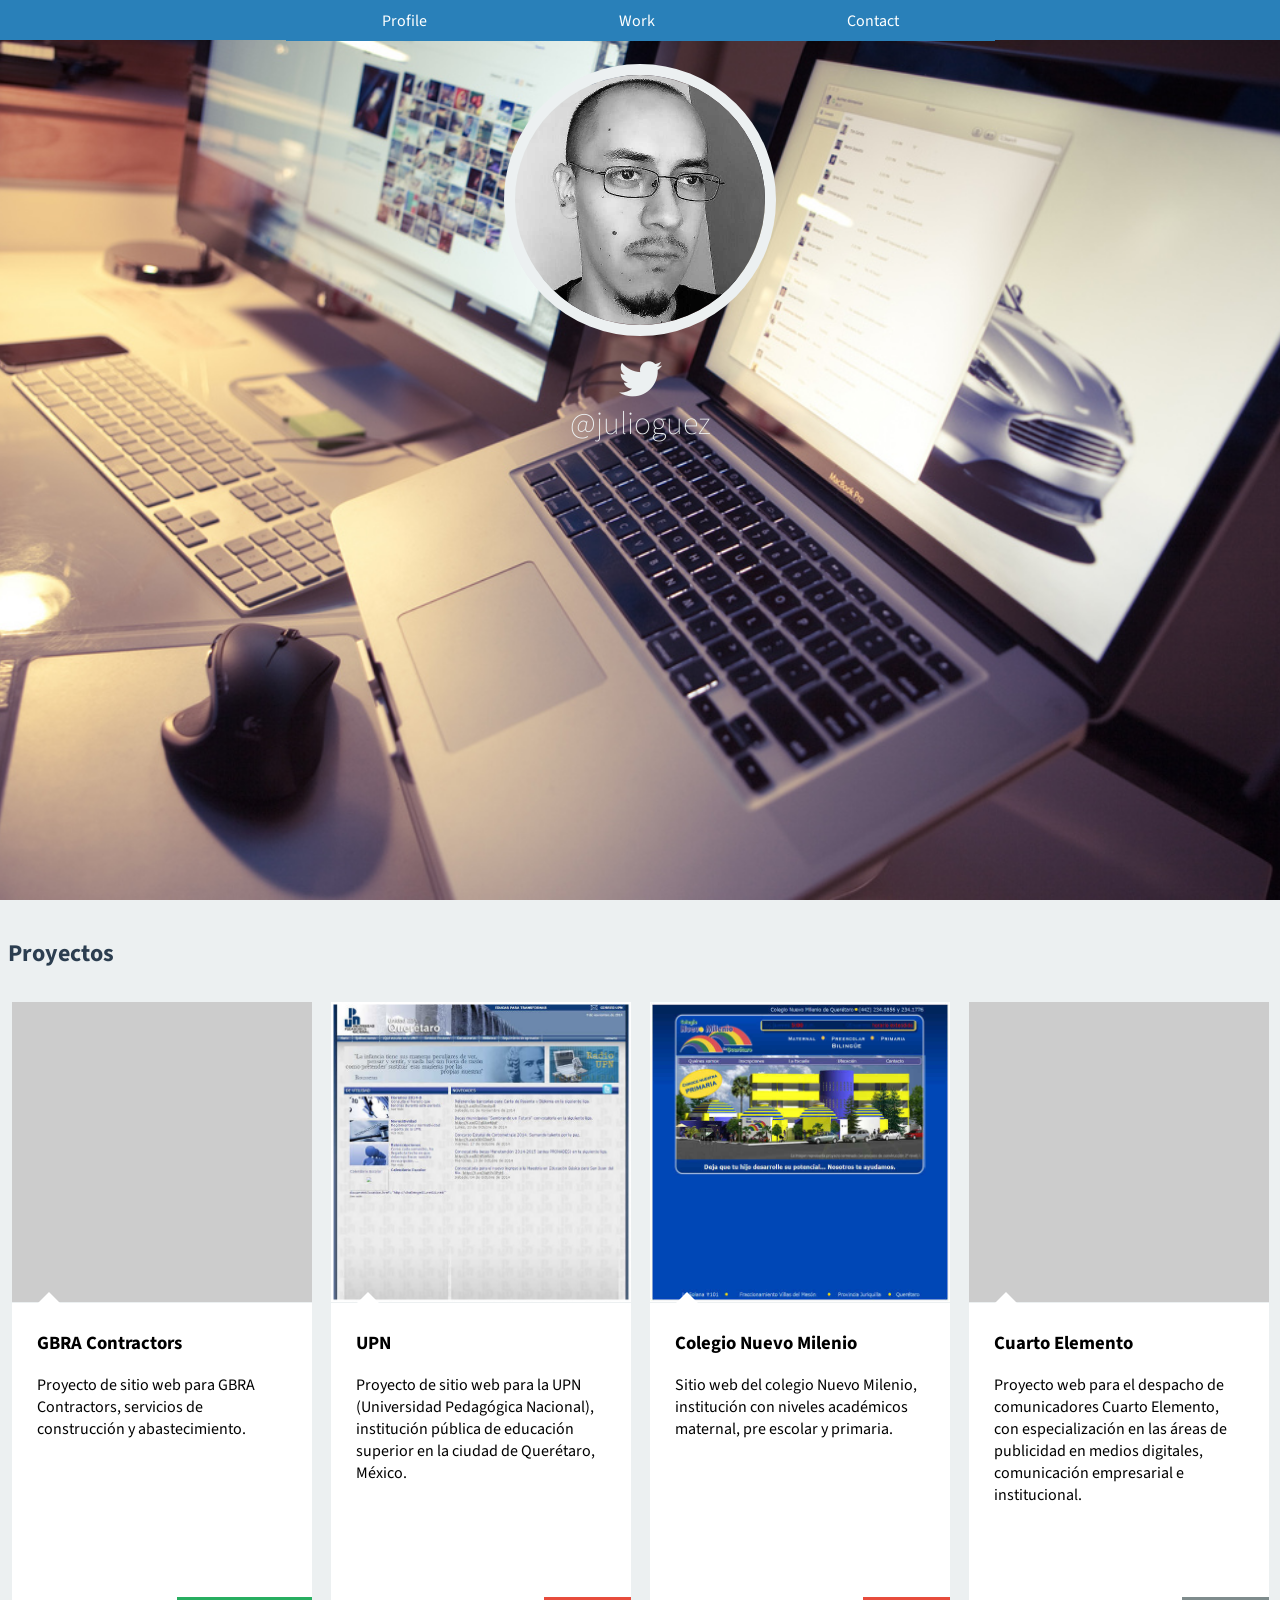
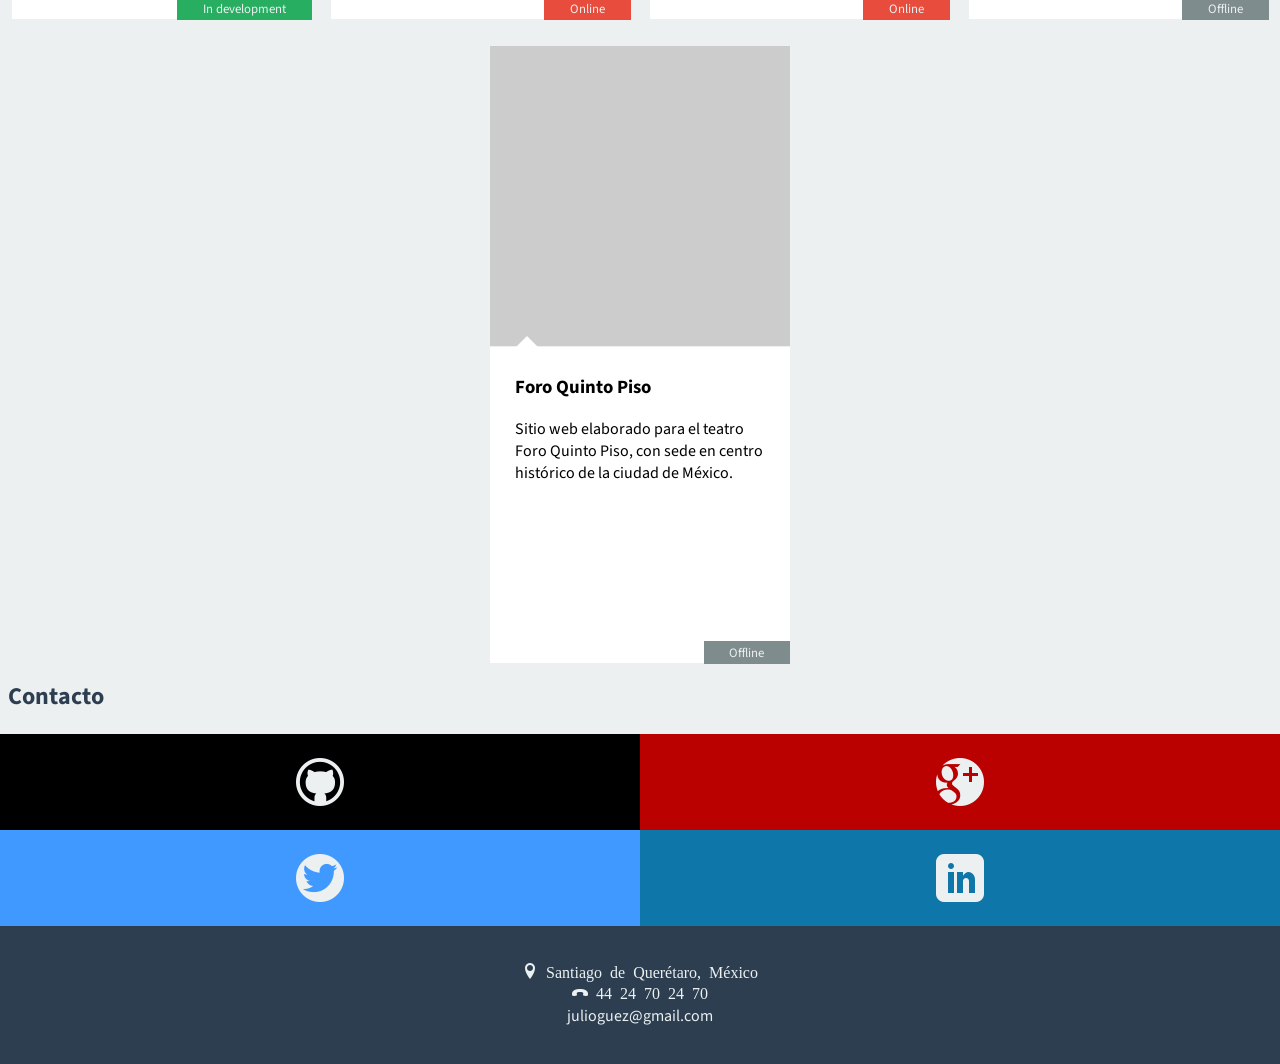
<file: index.html>
<!DOCTYPE html>
<html lang="es">
<head>
	<meta charset="utf-8" />
	<meta name="viewport" content="width=device-width, initial-scale=1, maximum-scale=1" />
	<meta name="description" content="Portafolio Julio Rodríguez" />
	<title>Julio Rodríguez</title>
	<link href='http://fonts.googleapis.com/css?family=Source+Sans+Pro:200,400,700' rel='stylesheet' type='text/css'>
	<link rel="stylesheet" type="text/css" href="statics/css/normalize.css" />
	<link rel="stylesheet" type="text/css" href="statics/css/fonts.css" />
	<link rel="stylesheet" type="text/css" href="statics/css/styles.css" />
	<link rel="stylesheet" type="text/css" href="statics/css/responsive.css" />

</head>
<body>
	<!-- mobile section -->
	<div id="Mobile" class="Mobile">
		<a id="Mobile-icon" class="Mobile-icon icon-menu2" href="#"></a>
	</div>
	<div id="Mobile-title" class="Mobile-title">
		<span class="Mobile-text">MENU</span>
	</div>

	<!-- menu -->
	<nav id="Menu" class="Menu">
		<ul>
			<li><a class="Menu-link" href="#Profile">Profile</a></li><li><a class="Menu-link" href="#Work">Work</a></li><li><a class="Menu-link" href="#Contact">Contact</a></li>
		</ul>
	</nav>




	<!-- profile -->
	<header id ="Profile" class="Profile">

				<figure class="Profile-imageContainer">
					<img class="Profile-image bigEntrance" src="statics/img/me.jpg" />
				</figure>
				<p class="Profile-git icon-twitter"></p>
				<p class="Profile-me"><a href="https://github.com/julioguez">@julioguez</a></p>
	</header>

	<!-- work section -->
	<section id="Work" class="Work">
		<h2>Proyectos</h2>

		<article class="Work-item">
			<figure class="Work-image">
				<a href="#"><img src="statics/img/picture00.png" width="300" alt="GBRA Contractors"/></a>
			</figure>
			<figcaption class="Work-imageDescription">
				<h3>GBRA Contractors</h3>
				<p>Proyecto de sitio web para GBRA Contractors, servicios de construcción y abastecimiento.</p>
				<span class="Work-status u-develop"></span>
			</figcaption>
		</article>
		<article class="Work-item">
			<figure class="Work-image">
				<a href="http://www.upnqueretaro.edu.mx/" target="blank_"><img src="statics/img/project04.jpg" width="300" alt="Universidad Pedagógica Nacional"/></a>
			</figure>
			<figcaption class="Work-imageDescription">
				<h3>UPN</h3>
				<p>Proyecto de sitio web para la UPN (Universidad Pedagógica Nacional), institución pública de educación superior en la ciudad de Querétaro, México.</p>
				<span class="Work-status u-online"></span>
			</figcaption>
		</article>
		<article class="Work-item">
			<figure class="Work-image">
				<a href="http://www.colegionuevomilenio.edu.mx" target="_blank"><img src="statics/img/project03.jpg" width="300" alt="Colegio Nuevo Milenio"/></a>
			</figure>
			<figcaption class="Work-imageDescription">
				<h3>Colegio Nuevo Milenio</h3>
				<p>Sitio web del colegio Nuevo Milenio, institución con niveles académicos maternal, pre escolar y primaria.</p>
				<span class="Work-status u-online"></span>
			</figcaption>
		</article>
		<article class="Work-item">
			<figure class="Work-image">
				<a href="http://www.cuartoelemento.com" target="_blank"><img src="statics/img/picture00.png" width="300" alt="Despacho de comunicadores Cuarto Elemento"/></a>
			</figure>
			<figcaption class="Work-imageDescription">
				<h3>Cuarto Elemento</h3>
				<p>Proyecto web para el despacho de comunicadores Cuarto Elemento, con especialización en las áreas de publicidad en medios digitales, comunicación empresarial e institucional.</p>
				<span class="Work-status u-offline"></span>
			</figcaption>
		</article>
		<article class="Work-item">
			<figure class="Work-image">
				<a href="http://www.foroquintopiso.com" target="_blank"><img src="statics/img/picture00.png" width="300" alt="Teatro Foro Quinto Piso"/></a>
			</figure>
			<figcaption class="Work-imageDescription">
				<h3>Foro Quinto Piso</h3>
				<p>Sitio web elaborado para el teatro Foro Quinto Piso, con sede en centro histórico de la ciudad de México.</p>
				<span class="Work-status u-offline"></span>
			</figcaption>
		</article>
	</section>

	<!-- contact section -->
	<section id="Contact" class="Contact">
		<h2>Contacto</h2>

		<div id="name" class="Contact-item">
			<a href="https://github.com/julioguez" target="blank_" class="icon-github3 Contact-github"></a>
		</div>
		<div id="name" class="Contact-item">
			<a href="https://plus.google.com/+JulioRodriguezjulioguez" target="blank_" class="icon-googleplus4 Contact-gplus"></a>
		</div>
		<div id="name" class="Contact-item">
			<a href="https://twitter.com/julioguez" target="blank_" class="icon-twitter3 Contact-twitter"></a>
		</div>
		<div id="name" class="Contact-item">
			<a href="https://mx.linkedin.com/in/julioguez" target="blank_" class="icon-linkedin Contact-linkedin"></a>
		</div>
	</section>

	<!-- footer -->
	<footer class="Footer">
		<p class="icon-location"> Santiago de Querétaro, México</p>
		<p class="icon-phone-hang-up"> 44 24 70 24 70
		</p>
		<p> julioguez@gmail.com
		</p>
	</footer>

	<!-- scripts -->
	<script src="statics/js/jquery.js"></script>
	<script src="statics/js/main.js"></script>
</body>
</html>
</file>
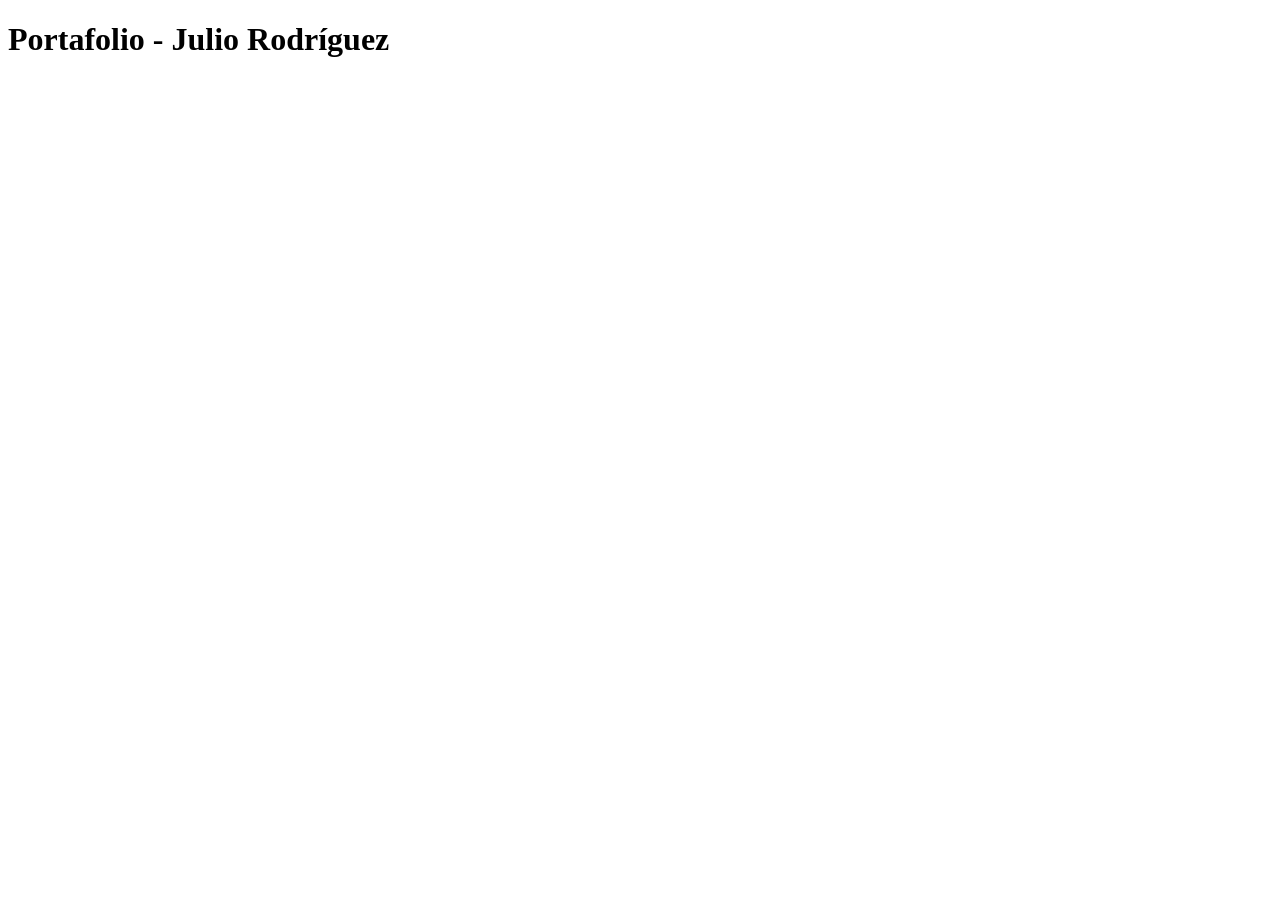
<file: templates/index.html>
<!DOCTYPE html>
<html lang="es">
<head>
	<meta charset="utf-8" />
	<meta name="description" content="Portafolio Julio Rodríguez" />
	<title>Julio Rodríguez</title>
	
</head>
<body>
	<h1>Portafolio - Julio Rodríguez</h1>
</body>
</html>
</file>
<file: statics/css/fonts.css>
@font-face {
	font-family: 'icomoon';
	src:url('../fnt/icomoon.eot?91f9q2');
	src:url('../fnt/icomoon.eot?#iefix91f9q2') format('embedded-opentype'),
	url('../fnt/icomoon.woff?91f9q2') format('woff'),
	url('../fnt/icomoon.ttf?91f9q2') format('truetype'),
	url('../fnt/icomoon.svg?91f9q2#icomoon') format('svg');
	font-weight: normal;
	font-style: normal;
}

[class^="icon-"], [class*=" icon-"] {
	font-family: 'icomoon';
	speak: none;
	font-style: normal;
	font-weight: normal;
	font-variant: normal;
	text-transform: none;
	line-height: 1;

	/* Better Font Rendering =========== */
	-webkit-font-smoothing: antialiased;
	-moz-osx-font-smoothing: grayscale;
}

.icon-three-bars:before {
	content: "\f05e";
}
.icon-down:before {
	content: "\f05b";
}
.icon-left:before {
	content: "\f044";
}
.icon-right:before {
	content: "\f05a";
}
.icon-up:before {
	content: "\f0aa";
}
.icon-home:before {
	content: "\e600";
}
.icon-home2:before {
	content: "\e601";
}
.icon-home3:before {
	content: "\e602";
}
.icon-office:before {
	content: "\e603";
}
.icon-newspaper:before {
	content: "\e604";
}
.icon-pencil:before {
	content: "\e605";
}
.icon-pencil2:before {
	content: "\e606";
}
.icon-quill:before {
	content: "\e607";
}
.icon-pen:before {
	content: "\e608";
}
.icon-blog:before {
	content: "\e609";
}
.icon-droplet:before {
	content: "\e60a";
}
.icon-paint-format:before {
	content: "\e60b";
}
.icon-image:before {
	content: "\e60c";
}
.icon-image2:before {
	content: "\e60d";
}
.icon-images:before {
	content: "\e60e";
}
.icon-camera:before {
	content: "\e60f";
}
.icon-music:before {
	content: "\e610";
}
.icon-headphones:before {
	content: "\e611";
}
.icon-play:before {
	content: "\e612";
}
.icon-film:before {
	content: "\e613";
}
.icon-camera2:before {
	content: "\e614";
}
.icon-dice:before {
	content: "\e615";
}
.icon-pacman:before {
	content: "\e616";
}
.icon-spades:before {
	content: "\e617";
}
.icon-clubs:before {
	content: "\e618";
}
.icon-diamonds:before {
	content: "\e619";
}
.icon-pawn:before {
	content: "\e61a";
}
.icon-bullhorn:before {
	content: "\e61b";
}
.icon-connection:before {
	content: "\e61c";
}
.icon-podcast:before {
	content: "\e61d";
}
.icon-feed:before {
	content: "\e61e";
}
.icon-book:before {
	content: "\e61f";
}
.icon-books:before {
	content: "\e620";
}
.icon-library:before {
	content: "\e621";
}
.icon-file:before {
	content: "\e622";
}
.icon-profile:before {
	content: "\e623";
}
.icon-file2:before {
	content: "\e624";
}
.icon-file3:before {
	content: "\e625";
}
.icon-file4:before {
	content: "\e626";
}
.icon-copy:before {
	content: "\e627";
}
.icon-copy2:before {
	content: "\e628";
}
.icon-copy3:before {
	content: "\e629";
}
.icon-paste:before {
	content: "\e62a";
}
.icon-paste2:before {
	content: "\e62b";
}
.icon-paste3:before {
	content: "\e62c";
}
.icon-stack:before {
	content: "\e62d";
}
.icon-folder:before {
	content: "\e62e";
}
.icon-folder-open:before {
	content: "\e62f";
}
.icon-tag:before {
	content: "\e630";
}
.icon-tags:before {
	content: "\e631";
}
.icon-barcode:before {
	content: "\e632";
}
.icon-qrcode:before {
	content: "\e633";
}
.icon-ticket:before {
	content: "\e634";
}
.icon-cart:before {
	content: "\e635";
}
.icon-cart2:before {
	content: "\e636";
}
.icon-cart3:before {
	content: "\e637";
}
.icon-coin:before {
	content: "\e638";
}
.icon-credit:before {
	content: "\e639";
}
.icon-calculate:before {
	content: "\e63a";
}
.icon-support:before {
	content: "\e63b";
}
.icon-phone:before {
	content: "\e63c";
}
.icon-phone-hang-up:before {
	content: "\e63d";
}
.icon-address-book:before {
	content: "\e63e";
}
.icon-notebook:before {
	content: "\e63f";
}
.icon-envelope:before {
	content: "\e640";
}
.icon-pushpin:before {
	content: "\e641";
}
.icon-location:before {
	content: "\e642";
}
.icon-location2:before {
	content: "\e643";
}
.icon-compass:before {
	content: "\e644";
}
.icon-map:before {
	content: "\e645";
}
.icon-map2:before {
	content: "\e646";
}
.icon-history:before {
	content: "\e647";
}
.icon-clock:before {
	content: "\e648";
}
.icon-clock2:before {
	content: "\e649";
}
.icon-alarm:before {
	content: "\e64a";
}
.icon-alarm2:before {
	content: "\e64b";
}
.icon-bell:before {
	content: "\e64c";
}
.icon-stopwatch:before {
	content: "\e64d";
}
.icon-calendar:before {
	content: "\e64e";
}
.icon-calendar2:before {
	content: "\e64f";
}
.icon-print:before {
	content: "\e650";
}
.icon-keyboard:before {
	content: "\e651";
}
.icon-screen:before {
	content: "\e652";
}
.icon-laptop:before {
	content: "\e653";
}
.icon-mobile:before {
	content: "\e654";
}
.icon-mobile2:before {
	content: "\e655";
}
.icon-tablet:before {
	content: "\e656";
}
.icon-tv:before {
	content: "\e657";
}
.icon-cabinet:before {
	content: "\e658";
}
.icon-drawer:before {
	content: "\e659";
}
.icon-drawer2:before {
	content: "\e65a";
}
.icon-drawer3:before {
	content: "\e65b";
}
.icon-box-add:before {
	content: "\e65c";
}
.icon-box-remove:before {
	content: "\e65d";
}
.icon-download:before {
	content: "\e65e";
}
.icon-upload:before {
	content: "\e65f";
}
.icon-disk:before {
	content: "\e660";
}
.icon-storage:before {
	content: "\e661";
}
.icon-undo:before {
	content: "\e662";
}
.icon-redo:before {
	content: "\e663";
}
.icon-flip:before {
	content: "\e664";
}
.icon-flip2:before {
	content: "\e665";
}
.icon-undo2:before {
	content: "\e666";
}
.icon-redo2:before {
	content: "\e667";
}
.icon-forward:before {
	content: "\e668";
}
.icon-reply:before {
	content: "\e669";
}
.icon-bubble:before {
	content: "\e66a";
}
.icon-bubbles:before {
	content: "\e66b";
}
.icon-bubbles2:before {
	content: "\e66c";
}
.icon-bubble2:before {
	content: "\e66d";
}
.icon-bubbles3:before {
	content: "\e66e";
}
.icon-bubbles4:before {
	content: "\e66f";
}
.icon-user:before {
	content: "\e670";
}
.icon-users:before {
	content: "\e671";
}
.icon-user2:before {
	content: "\e672";
}
.icon-users2:before {
	content: "\e673";
}
.icon-user3:before {
	content: "\e674";
}
.icon-user4:before {
	content: "\e675";
}
.icon-quotes-left:before {
	content: "\e676";
}
.icon-busy:before {
	content: "\e677";
}
.icon-spinner:before {
	content: "\e678";
}
.icon-spinner2:before {
	content: "\e679";
}
.icon-spinner3:before {
	content: "\e67a";
}
.icon-spinner4:before {
	content: "\e67b";
}
.icon-spinner5:before {
	content: "\e67c";
}
.icon-spinner6:before {
	content: "\e67d";
}
.icon-binoculars:before {
	content: "\e67e";
}
.icon-search:before {
	content: "\e67f";
}
.icon-zoomin:before {
	content: "\e680";
}
.icon-zoomout:before {
	content: "\e681";
}
.icon-expand:before {
	content: "\e682";
}
.icon-contract:before {
	content: "\e683";
}
.icon-expand2:before {
	content: "\e684";
}
.icon-contract2:before {
	content: "\e685";
}
.icon-key:before {
	content: "\e686";
}
.icon-key2:before {
	content: "\e687";
}
.icon-lock:before {
	content: "\e688";
}
.icon-lock2:before {
	content: "\e689";
}
.icon-unlocked:before {
	content: "\e68a";
}
.icon-wrench:before {
	content: "\e68b";
}
.icon-settings:before {
	content: "\e68c";
}
.icon-equalizer:before {
	content: "\e68d";
}
.icon-cog:before {
	content: "\e68e";
}
.icon-cogs:before {
	content: "\e68f";
}
.icon-cog2:before {
	content: "\e690";
}
.icon-hammer:before {
	content: "\e691";
}
.icon-wand:before {
	content: "\e692";
}
.icon-aid:before {
	content: "\e693";
}
.icon-bug:before {
	content: "\e694";
}
.icon-pie:before {
	content: "\e695";
}
.icon-stats:before {
	content: "\e696";
}
.icon-bars:before {
	content: "\e697";
}
.icon-bars2:before {
	content: "\e698";
}
.icon-gift:before {
	content: "\e699";
}
.icon-trophy:before {
	content: "\e69a";
}
.icon-glass:before {
	content: "\e69b";
}
.icon-mug:before {
	content: "\e69c";
}
.icon-food:before {
	content: "\e69d";
}
.icon-leaf:before {
	content: "\e69e";
}
.icon-rocket:before {
	content: "\e69f";
}
.icon-meter:before {
	content: "\e6a0";
}
.icon-meter2:before {
	content: "\e6a1";
}
.icon-dashboard:before {
	content: "\e6a2";
}
.icon-hammer2:before {
	content: "\e6a3";
}
.icon-fire:before {
	content: "\e6a4";
}
.icon-lab:before {
	content: "\e6a5";
}
.icon-magnet:before {
	content: "\e6a6";
}
.icon-remove:before {
	content: "\e6a7";
}
.icon-remove2:before {
	content: "\e6a8";
}
.icon-briefcase:before {
	content: "\e6a9";
}
.icon-airplane:before {
	content: "\e6aa";
}
.icon-truck:before {
	content: "\e6ab";
}
.icon-road:before {
	content: "\e6ac";
}
.icon-accessibility:before {
	content: "\e6ad";
}
.icon-target:before {
	content: "\e6ae";
}
.icon-shield:before {
	content: "\e6af";
}
.icon-lightning:before {
	content: "\e6b0";
}
.icon-switch:before {
	content: "\e6b1";
}
.icon-powercord:before {
	content: "\e6b2";
}
.icon-signup:before {
	content: "\e6b3";
}
.icon-list:before {
	content: "\e6b4";
}
.icon-list2:before {
	content: "\e6b5";
}
.icon-numbered-list:before {
	content: "\e6b6";
}
.icon-menu:before {
	content: "\e6b7";
}
.icon-menu2:before {
	content: "\e6b8";
}
.icon-tree:before {
	content: "\e6b9";
}
.icon-cloud:before {
	content: "\e6ba";
}
.icon-cloud-download:before {
	content: "\e6bb";
}
.icon-cloud-upload:before {
	content: "\e6bc";
}
.icon-download2:before {
	content: "\e6bd";
}
.icon-upload2:before {
	content: "\e6be";
}
.icon-download3:before {
	content: "\e6bf";
}
.icon-upload3:before {
	content: "\e6c0";
}
.icon-globe:before {
	content: "\e6c1";
}
.icon-earth:before {
	content: "\e6c2";
}
.icon-link:before {
	content: "\e6c3";
}
.icon-flag:before {
	content: "\e6c4";
}
.icon-attachment:before {
	content: "\e6c5";
}
.icon-eye:before {
	content: "\e6c6";
}
.icon-eye-blocked:before {
	content: "\e6c7";
}
.icon-eye2:before {
	content: "\e6c8";
}
.icon-bookmark:before {
	content: "\e6c9";
}
.icon-bookmarks:before {
	content: "\e6ca";
}
.icon-brightness-medium:before {
	content: "\e6cb";
}
.icon-brightness-contrast:before {
	content: "\e6cc";
}
.icon-contrast:before {
	content: "\e6cd";
}
.icon-star:before {
	content: "\e6ce";
}
.icon-star2:before {
	content: "\e6cf";
}
.icon-star3:before {
	content: "\e6d0";
}
.icon-heart:before {
	content: "\e6d1";
}
.icon-heart2:before {
	content: "\e6d2";
}
.icon-heart-broken:before {
	content: "\e6d3";
}
.icon-thumbs-up:before {
	content: "\e6d4";
}
.icon-thumbs-up2:before {
	content: "\e6d5";
}
.icon-happy:before {
	content: "\e6d6";
}
.icon-happy2:before {
	content: "\e6d7";
}
.icon-smiley:before {
	content: "\e6d8";
}
.icon-smiley2:before {
	content: "\e6d9";
}
.icon-tongue:before {
	content: "\e6da";
}
.icon-tongue2:before {
	content: "\e6db";
}
.icon-sad:before {
	content: "\e6dc";
}
.icon-sad2:before {
	content: "\e6dd";
}
.icon-wink:before {
	content: "\e6de";
}
.icon-wink2:before {
	content: "\e6df";
}
.icon-grin:before {
	content: "\e6e0";
}
.icon-grin2:before {
	content: "\e6e1";
}
.icon-cool:before {
	content: "\e6e2";
}
.icon-cool2:before {
	content: "\e6e3";
}
.icon-angry:before {
	content: "\e6e4";
}
.icon-angry2:before {
	content: "\e6e5";
}
.icon-evil:before {
	content: "\e6e6";
}
.icon-evil2:before {
	content: "\e6e7";
}
.icon-shocked:before {
	content: "\e6e8";
}
.icon-shocked2:before {
	content: "\e6e9";
}
.icon-confused:before {
	content: "\e6ea";
}
.icon-confused2:before {
	content: "\e6eb";
}
.icon-neutral:before {
	content: "\e6ec";
}
.icon-neutral2:before {
	content: "\e6ed";
}
.icon-wondering:before {
	content: "\e6ee";
}
.icon-wondering2:before {
	content: "\e6ef";
}
.icon-point-up:before {
	content: "\e6f0";
}
.icon-point-right:before {
	content: "\e6f1";
}
.icon-point-down:before {
	content: "\e6f2";
}
.icon-point-left:before {
	content: "\e6f3";
}
.icon-warning:before {
	content: "\e6f4";
}
.icon-notification:before {
	content: "\e6f5";
}
.icon-question:before {
	content: "\e6f6";
}
.icon-info:before {
	content: "\e6f7";
}
.icon-info2:before {
	content: "\e6f8";
}
.icon-blocked:before {
	content: "\e6f9";
}
.icon-cancel-circle:before {
	content: "\e6fa";
}
.icon-checkmark-circle:before {
	content: "\e6fb";
}
.icon-spam:before {
	content: "\e6fc";
}
.icon-close:before {
	content: "\e6fd";
}
.icon-checkmark:before {
	content: "\e6fe";
}
.icon-checkmark2:before {
	content: "\e6ff";
}
.icon-spell-check:before {
	content: "\e700";
}
.icon-minus:before {
	content: "\e701";
}
.icon-plus:before {
	content: "\e702";
}
.icon-enter:before {
	content: "\e703";
}
.icon-exit:before {
	content: "\e704";
}
.icon-play2:before {
	content: "\e705";
}
.icon-pause:before {
	content: "\e706";
}
.icon-stop:before {
	content: "\e707";
}
.icon-backward:before {
	content: "\e708";
}
.icon-forward2:before {
	content: "\e709";
}
.icon-play3:before {
	content: "\e70a";
}
.icon-pause2:before {
	content: "\e70b";
}
.icon-stop2:before {
	content: "\e70c";
}
.icon-backward2:before {
	content: "\e70d";
}
.icon-forward3:before {
	content: "\e70e";
}
.icon-first:before {
	content: "\e70f";
}
.icon-last:before {
	content: "\e710";
}
.icon-previous:before {
	content: "\e711";
}
.icon-next:before {
	content: "\e712";
}
.icon-eject:before {
	content: "\e713";
}
.icon-volume-high:before {
	content: "\e714";
}
.icon-volume-medium:before {
	content: "\e715";
}
.icon-volume-low:before {
	content: "\e716";
}
.icon-volume-mute:before {
	content: "\e717";
}
.icon-volume-mute2:before {
	content: "\e718";
}
.icon-volume-increase:before {
	content: "\e719";
}
.icon-volume-decrease:before {
	content: "\e71a";
}
.icon-loop:before {
	content: "\e71b";
}
.icon-loop2:before {
	content: "\e71c";
}
.icon-loop3:before {
	content: "\e71d";
}
.icon-shuffle:before {
	content: "\e71e";
}
.icon-arrow-up-left:before {
	content: "\e71f";
}
.icon-arrow-up:before {
	content: "\e720";
}
.icon-arrow-up-right:before {
	content: "\e721";
}
.icon-arrow-right:before {
	content: "\e722";
}
.icon-arrow-down-right:before {
	content: "\e723";
}
.icon-arrow-down:before {
	content: "\e724";
}
.icon-arrow-down-left:before {
	content: "\e725";
}
.icon-arrow-left:before {
	content: "\e726";
}
.icon-arrow-up-left2:before {
	content: "\e727";
}
.icon-arrow-up2:before {
	content: "\e728";
}
.icon-arrow-up-right2:before {
	content: "\e729";
}
.icon-arrow-right2:before {
	content: "\e72a";
}
.icon-arrow-down-right2:before {
	content: "\e72b";
}
.icon-arrow-down2:before {
	content: "\e72c";
}
.icon-arrow-down-left2:before {
	content: "\e72d";
}
.icon-arrow-left2:before {
	content: "\e72e";
}
.icon-arrow-up-left3:before {
	content: "\e72f";
}
.icon-arrow-up3:before {
	content: "\e730";
}
.icon-arrow-up-right3:before {
	content: "\e731";
}
.icon-arrow-right3:before {
	content: "\e732";
}
.icon-arrow-down-right3:before {
	content: "\e733";
}
.icon-arrow-down3:before {
	content: "\e734";
}
.icon-arrow-down-left3:before {
	content: "\e735";
}
.icon-arrow-left3:before {
	content: "\e736";
}
.icon-tab:before {
	content: "\e737";
}
.icon-checkbox-checked:before {
	content: "\e738";
}
.icon-checkbox-unchecked:before {
	content: "\e739";
}
.icon-checkbox-partial:before {
	content: "\e73a";
}
.icon-radio-checked:before {
	content: "\e73b";
}
.icon-radio-unchecked:before {
	content: "\e73c";
}
.icon-crop:before {
	content: "\e73d";
}
.icon-scissors:before {
	content: "\e73e";
}
.icon-filter:before {
	content: "\e73f";
}
.icon-filter2:before {
	content: "\e740";
}
.icon-font:before {
	content: "\e741";
}
.icon-text-height:before {
	content: "\e742";
}
.icon-text-width:before {
	content: "\e743";
}
.icon-bold:before {
	content: "\e744";
}
.icon-underline:before {
	content: "\e745";
}
.icon-italic:before {
	content: "\e746";
}
.icon-strikethrough:before {
	content: "\e747";
}
.icon-omega:before {
	content: "\e748";
}
.icon-sigma:before {
	content: "\e749";
}
.icon-table:before {
	content: "\e74a";
}
.icon-table2:before {
	content: "\e74b";
}
.icon-insert-template:before {
	content: "\e74c";
}
.icon-pilcrow:before {
	content: "\e74d";
}
.icon-lefttoright:before {
	content: "\e74e";
}
.icon-righttoleft:before {
	content: "\e74f";
}
.icon-paragraph-left:before {
	content: "\e750";
}
.icon-paragraph-center:before {
	content: "\e751";
}
.icon-paragraph-right:before {
	content: "\e752";
}
.icon-paragraph-justify:before {
	content: "\e753";
}
.icon-paragraph-left2:before {
	content: "\e754";
}
.icon-paragraph-center2:before {
	content: "\e755";
}
.icon-paragraph-right2:before {
	content: "\e756";
}
.icon-paragraph-justify2:before {
	content: "\e757";
}
.icon-indent-increase:before {
	content: "\e758";
}
.icon-indent-decrease:before {
	content: "\e759";
}
.icon-newtab:before {
	content: "\e75a";
}
.icon-embed:before {
	content: "\e75b";
}
.icon-code:before {
	content: "\e75c";
}
.icon-console:before {
	content: "\e75d";
}
.icon-share:before {
	content: "\e75e";
}
.icon-mail:before {
	content: "\e75f";
}
.icon-mail2:before {
	content: "\e760";
}
.icon-mail3:before {
	content: "\e761";
}
.icon-mail4:before {
	content: "\e762";
}
.icon-google:before {
	content: "\e763";
}
.icon-googleplus:before {
	content: "\e764";
}
.icon-googleplus2:before {
	content: "\e765";
}
.icon-googleplus3:before {
	content: "\e766";
}
.icon-googleplus4:before {
	content: "\e767";
}
.icon-google-drive:before {
	content: "\e768";
}
.icon-facebook:before {
	content: "\e769";
}
.icon-facebook2:before {
	content: "\e76a";
}
.icon-facebook3:before {
	content: "\e76b";
}
.icon-instagram:before {
	content: "\e76c";
}
.icon-twitter:before {
	content: "\e76d";
}
.icon-twitter2:before {
	content: "\e76e";
}
.icon-twitter3:before {
	content: "\e76f";
}
.icon-feed2:before {
	content: "\e770";
}
.icon-feed3:before {
	content: "\e771";
}
.icon-feed4:before {
	content: "\e772";
}
.icon-youtube:before {
	content: "\e773";
}
.icon-youtube2:before {
	content: "\e774";
}
.icon-vimeo:before {
	content: "\e775";
}
.icon-vimeo2:before {
	content: "\e776";
}
.icon-vimeo3:before {
	content: "\e777";
}
.icon-lanyrd:before {
	content: "\e778";
}
.icon-flickr:before {
	content: "\e779";
}
.icon-flickr2:before {
	content: "\e77a";
}
.icon-flickr3:before {
	content: "\e77b";
}
.icon-flickr4:before {
	content: "\e77c";
}
.icon-picassa:before {
	content: "\e77d";
}
.icon-picassa2:before {
	content: "\e77e";
}
.icon-dribbble:before {
	content: "\e77f";
}
.icon-dribbble2:before {
	content: "\e780";
}
.icon-dribbble3:before {
	content: "\e781";
}
.icon-forrst:before {
	content: "\e782";
}
.icon-forrst2:before {
	content: "\e783";
}
.icon-deviantart:before {
	content: "\e784";
}
.icon-deviantart2:before {
	content: "\e785";
}
.icon-steam:before {
	content: "\e786";
}
.icon-steam2:before {
	content: "\e787";
}
.icon-github:before {
	content: "\e788";
}
.icon-github2:before {
	content: "\e789";
}
.icon-github3:before {
	content: "\e78a";
}
.icon-github4:before {
	content: "\e78b";
}
.icon-github5:before {
	content: "\e78c";
}
.icon-wordpress:before {
	content: "\e78d";
}
.icon-wordpress2:before {
	content: "\e78e";
}
.icon-joomla:before {
	content: "\e78f";
}
.icon-blogger:before {
	content: "\e790";
}
.icon-blogger2:before {
	content: "\e791";
}
.icon-tumblr:before {
	content: "\e792";
}
.icon-tumblr2:before {
	content: "\e793";
}
.icon-yahoo:before {
	content: "\e794";
}
.icon-tux:before {
	content: "\e795";
}
.icon-apple:before {
	content: "\e796";
}
.icon-finder:before {
	content: "\e797";
}
.icon-android:before {
	content: "\e798";
}
.icon-windows:before {
	content: "\e799";
}
.icon-windows8:before {
	content: "\e79a";
}
.icon-soundcloud:before {
	content: "\e79b";
}
.icon-soundcloud2:before {
	content: "\e79c";
}
.icon-skype:before {
	content: "\e79d";
}
.icon-reddit:before {
	content: "\e79e";
}
.icon-linkedin:before {
	content: "\e79f";
}
.icon-lastfm:before {
	content: "\e7a0";
}
.icon-lastfm2:before {
	content: "\e7a1";
}
.icon-delicious:before {
	content: "\e7a2";
}
.icon-stumbleupon:before {
	content: "\e7a3";
}
.icon-stumbleupon2:before {
	content: "\e7a4";
}
.icon-stackoverflow:before {
	content: "\e7a5";
}
.icon-pinterest:before {
	content: "\e7a6";
}
.icon-pinterest2:before {
	content: "\e7a7";
}
.icon-xing:before {
	content: "\e7a8";
}
.icon-xing2:before {
	content: "\e7a9";
}
.icon-flattr:before {
	content: "\e7aa";
}
.icon-foursquare:before {
	content: "\e7ab";
}
.icon-foursquare2:before {
	content: "\e7ac";
}
.icon-paypal:before {
	content: "\e7ad";
}
.icon-paypal2:before {
	content: "\e7ae";
}
.icon-paypal3:before {
	content: "\e7af";
}
.icon-yelp:before {
	content: "\e7b0";
}
.icon-libreoffice:before {
	content: "\e7b1";
}
.icon-file-pdf:before {
	content: "\e7b2";
}
.icon-file-openoffice:before {
	content: "\e7b3";
}
.icon-file-word:before {
	content: "\e7b4";
}
.icon-file-excel:before {
	content: "\e7b5";
}
.icon-file-zip:before {
	content: "\e7b6";
}
.icon-file-powerpoint:before {
	content: "\e7b7";
}
.icon-file-xml:before {
	content: "\e7b8";
}
.icon-file-css:before {
	content: "\e7b9";
}
.icon-html5:before {
	content: "\e7ba";
}
.icon-html52:before {
	content: "\e7bb";
}
.icon-css3:before {
	content: "\e7bc";
}
.icon-chrome:before {
	content: "\e7bd";
}
.icon-firefox:before {
	content: "\e7be";
}
.icon-IE:before {
	content: "\e7bf";
}
.icon-opera:before {
	content: "\e7c0";
}
.icon-safari:before {
	content: "\e7c1";
}
.icon-IcoMoon:before {
	content: "\e7c2";
}
</file>
<file: statics/css/styles.css>
/* utilities */
.u-develop:before
{
	background: #27ae60;
	color: #ecf0f1;
	content: "In development";
	font-size: .8em;
	padding: .2em 2em;
}
.u-offline:before
{
	background: #7f8c8d;
	color: #ecf0f1;
	content: "Offline";
	font-size: .8em;
	padding: .2em 2em;
}
.u-online:before
{
	background: #e74c3c;
	color: #ecf0f1;
	content: "Online";
	font-size: .8em;
	padding: .2em 2em;
}

/* tags */
html, body
{
	height: 100%;
}
body
{
	background: #fff;
}
figure
{
	margin: 0;
}
h1, h2, h3

	margin: 0;
}
img
{
	margin: 0;
}
section p
{
	margin: 0;
}

/* classes */
.Contact
{
	background: #ecf0f1;
	font-size: 0;
	text-align: center;
}
.Contact h2
{
	color: #2c3e50;
	font-size: 1.5rem;
	margin-left: 0.5rem;
	margin-top: 0;
	text-align: left;
}
.Contact-item
{
	display: inline-block;
	font-size: 1.5rem;
	min-width: 50%;
}
.Contact-item a
{
	color: #ecf0f1;
	display: block;
	font-size: 2em;
	padding: 0.5em 0;
	text-decoration: none;
}
.Contact-gplus
{
	background: #bb0000;
	color: #ecf0f1;
}
.Contact-gplus:hover
{
	background: #bdc3c7;
	color: #7f8c8d;
}
.Contact-linkedin
{
	background: #0e76a8;
	color: #ecf0f1;
}
.Contact-linkedin:hover
{
	background: #bdc3c7;
	color: #7f8c8d;
}
.Contact-twitter
{
	background: #4099ff;
	color: #ecf0f1;
}
.Contact-twitter:hover
{
	background: #bdc3c7;
	color: #7f8c8d;
}
.Contact-github
{
	background: #000;
	color: #ecf0f1;
}
.Contact-github:hover
{
	background: #bdc3c7;
	color: #7f8c8d;
}
.Footer
{
	background: #2c3e50;
	color: #ecf0f1;
	padding: 2em 0;
	text-align: center;
}
.Footer p
{
	margin: 5px;
}
.Menu
{
	display: none;
	left: 0;
	position: fixed;
	right: 0;
	text-align: center;
	top: 40px;
	z-index: 1;
}
.Menu ul
{
	list-style: none;
	margin: 0;
	padding: 0;
}
.Menu ul li a
{
	background: #2980b9;
	color: #fff;
	display: block;
	padding: .5em 0;
	text-decoration: none;
}
.Menu ul li a:hover
{
	background: #ecf0f1;
	color: #2980b9;
}
.Mobile
{
	background: #2980b9;
	height: 40px;
	position: fixed;
	text-align: center;
	top: 0;
	width: 40px;
	z-index: 1;
}
.Mobile-icon
{
	color: #fff;
	display: block;
	font-size: 2em;
	height: 100%;
	line-height: 38px;
	text-decoration: none;
}
.Mobile-text
{
	float: left;
	margin-left: 10px;
}
.Mobile-title
{
	background: #ecf0f1;
	color: #2980b9;
	font-weight: 900;
	height: 40px;
	left: 40px;
	line-height: 40px;
	position: fixed;
	right: 0;
	text-align: center;
	top: 0;
	z-index: 1;
}
.Profile
{
	background-image: url('../img/picture02.jpg');
	background-position: center;
	background-size: cover;
	background-repeat: no-repeat;
	height: 100%;
	position: relative;
	text-align: center;
	z-index: -1;
}
.Profile:before
{
	/*background-color: rgba(168,168,168,0.3);*/
	/*background-color: rgba(67,67,67,0.3);*/
	content: "";
	position: absolute;
	left: 0;
	top: 0;
	width: 100%;
	height: 100%;
}
.Profile a
{
	color: #ecf0f1;
	text-decoration: none;
}
.Profile p
{
	margin: 0;
}
.Profile-image
{
	border: .7em solid #ecf0f1;
	border-radius: 50%;
	height: 250px;
	margin-bottom: 1em;
	width: 250px;
}
.Profile-imageContainer
{
	padding-top: 4em;
}
.Profile-git
{
	color: #ecf0f1;
	font-family: icomoon;
	font-size: 2.7em;
}
.Profile-me
{
	font-size: 2em;
	font-weight: 200;
}
.Work
{
	background: #ecf0f1;
	color: #fff;
	text-align: center;
}
.Work h2
{
	font-size: 1.5em;
	color: #2c3e50;
	margin-left: 0.5rem;
	margin-top: 0;
	padding-top: 1.5em;
	text-align: left;
}
.Work h3
{
	text-align: left;
}
.Work-image
{
	text-align: center;
	margin: -5px 0;
}
.Work-imageDescription
{
	background: #fff;
	color: #000;
	height: 300px;
	margin: 0 auto;
	padding: .5em 25px;
	position: relative;
	text-align: left;
	width: 250px;
}
.Work-imageDescription:before
{
	content: "\f0aa";
	color: #fff;
	font-family: icomoon;
	font-size: 2em;
	position: absolute;
	top: -.6em;
}
.Work-item
{
	display: inline-block;
	margin: .5em;
	padding: .5em 0;
	vertical-align: top;
}
.Work-status
{
	bottom: 0;
	position: absolute;
	right: 0;
}
/* id's */


/* media queries */

/* bigEntrance animation*/
.bigEntrance{
	animation-name: bigEntrance;
	-webkit-animation-name: bigEntrance;

	animation-duration: 1.6s;
	-webkit-animation-duration: 1.6s;

	animation-timing-function: ease-out;
	-webkit-animation-timing-function: ease-out;

	visibility: visible !important;
}

@keyframes bigEntrance {
	0% {
		transform: scale(0.3) rotate(6deg) translateX(-30%) translateY(30%);
		opacity: 0.2;
	}
	30% {
		transform: scale(1.03) rotate(-2deg) translateX(2%) translateY(-2%);
		opacity: 1;
	}
	45% {
		transform: scale(0.98) rotate(1deg) translateX(0%) translateY(0%);
		opacity: 1;
	}
	60% {
		transform: scale(1.01) rotate(-1deg) translateX(0%) translateY(0%);
		opacity: 1;
	}
	75% {
		transform: scale(0.99) rotate(1deg) translateX(0%) translateY(0%);
		opacity: 1;
	}
	90% {
		transform: scale(1.01) rotate(0deg) translateX(0%) translateY(0%);
		opacity: 1;
	}
	100% {
		transform: scale(1) rotate(0deg) translateX(0%) translateY(0%);
		opacity: 1;
	}
}

@-webkit-keyframes bigEntrance {
	0% {
		-webkit-transform: scale(0.3) rotate(6deg) translateX(-30%) translateY(30%);
		opacity: 0.2;
	}
	30% {
		-webkit-transform: scale(1.03) rotate(-2deg) translateX(2%) translateY(-2%);
		opacity: 1;
	}
	45% {
		-webkit-transform: scale(0.98) rotate(1deg) translateX(0%) translateY(0%);
		opacity: 1;
	}
	60% {
		-webkit-transform: scale(1.01) rotate(-1deg) translateX(0%) translateY(0%);
		opacity: 1;
	}
	75% {
		-webkit-transform: scale(0.99) rotate(1deg) translateX(0%) translateY(0%);
		opacity: 1;
	}
	90% {
		-webkit-transform: scale(1.01) rotate(0deg) translateX(0%) translateY(0%);
		opacity: 1;
	}
	100% {
		-webkit-transform: scale(1) rotate(0deg) translateX(0%) translateY(0%);
		opacity: 1;
	}
}
</file>
<file: statics/css/responsive.css>
@media screen and (min-width: 768px)
{
    .Mobile
    {
        display: none;
    }
    .Mobile-title
    {
        display: none;
    }
    .Menu
    {
        background: #2980b9;
        display: block;
        height: 40px;
        position: absolute;
        top: 0;
    }
    .Menu ul
    {
        margin: 0;
        padding: 0;
    }
    .Menu ul li
    {
        display: inline-block;
    }
    .Menu ul li a
    {
        padding: .6em 6em;
    }

    .Menu ul li a:hover
    {
        background: #3498DB;
        color: #ecf0f1;
    }


}
</file>
